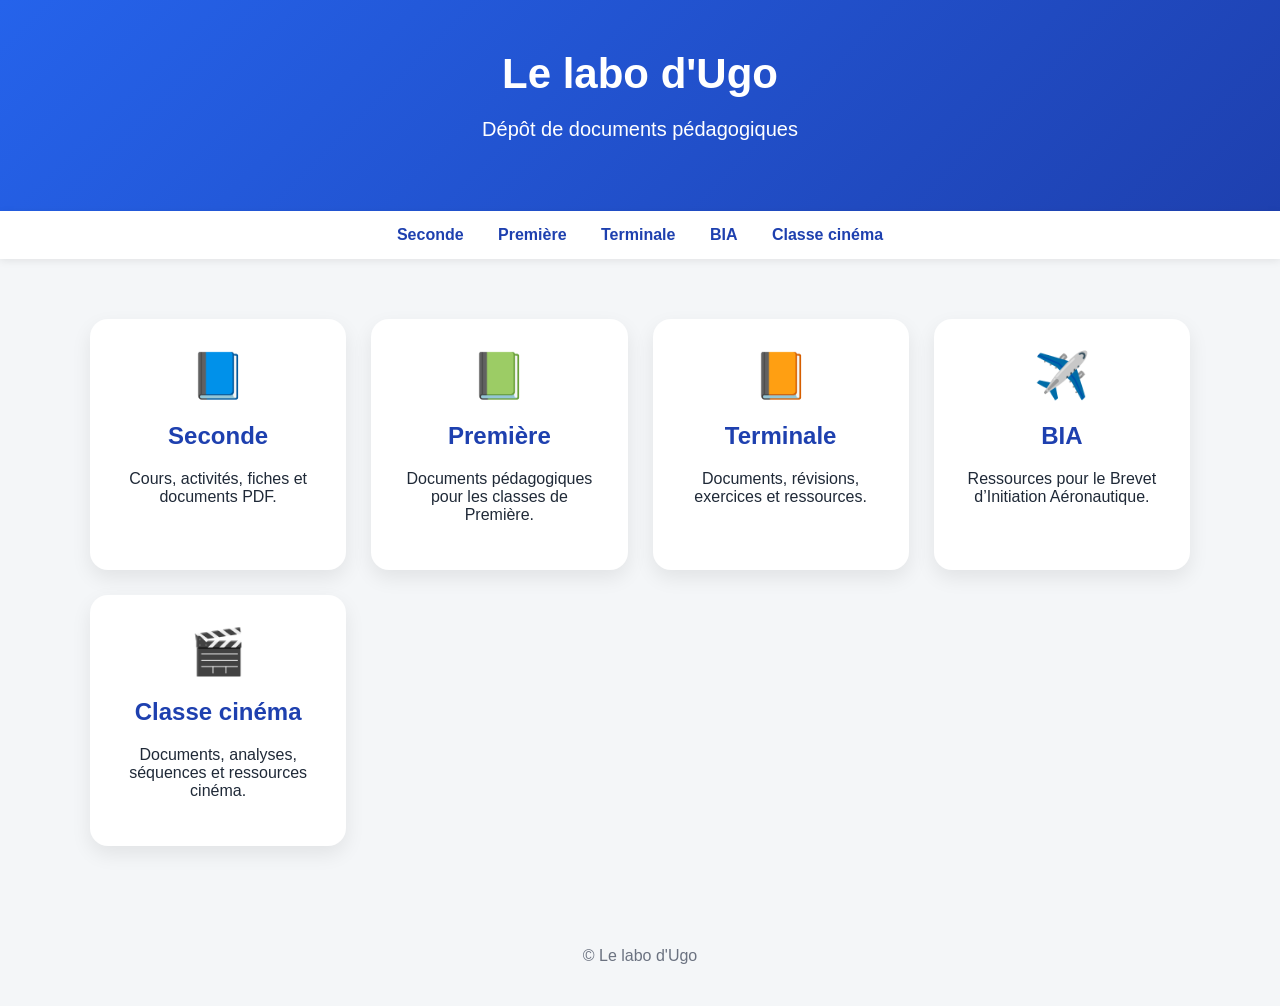
<file: index.html>
<!DOCTYPE html>
<html lang="fr">
<head>
  <meta charset="UTF-8">
  <title>Le labo d'Ugo</title>
  <link rel="stylesheet" href="style.css">
</head>

<body>

<header>
  <h1>Le labo d'Ugo</h1>
  <p>Dépôt de documents pédagogiques</p>
</header>

<nav>
  <a href="Seconde/">Seconde</a>
  <a href="Premiere/">Première</a>
  <a href="Terminale/">Terminale</a>
  <a href="BIA/">BIA</a>
  <a href="Classe_cinema/">Classe cinéma</a>
</nav>

<main class="grid">

  <a class="card" href="Seconde/">
    <div class="icon">📘</div>
    <h2>Seconde</h2>
    <p>Cours, activités, fiches et documents PDF.</p>
  </a>

  <a class="card" href="Premiere/">
    <div class="icon">📗</div>
    <h2>Première</h2>
    <p>Documents pédagogiques pour les classes de Première.</p>
  </a>

  <a class="card" href="Terminale/">
    <div class="icon">📙</div>
    <h2>Terminale</h2>
    <p>Documents, révisions, exercices et ressources.</p>
  </a>

  <a class="card" href="BIA/">
    <div class="icon">✈️</div>
    <h2>BIA</h2>
    <p>Ressources pour le Brevet d’Initiation Aéronautique.</p>
  </a>

  <a class="card" href="Classe_cinema/">
    <div class="icon">🎬</div>
    <h2>Classe cinéma</h2>
    <p>Documents, analyses, séquences et ressources cinéma.</p>
  </a>

</main>

<footer>
  <p>© Le labo d'Ugo</p>
</footer>

</body>
</html>
</file>
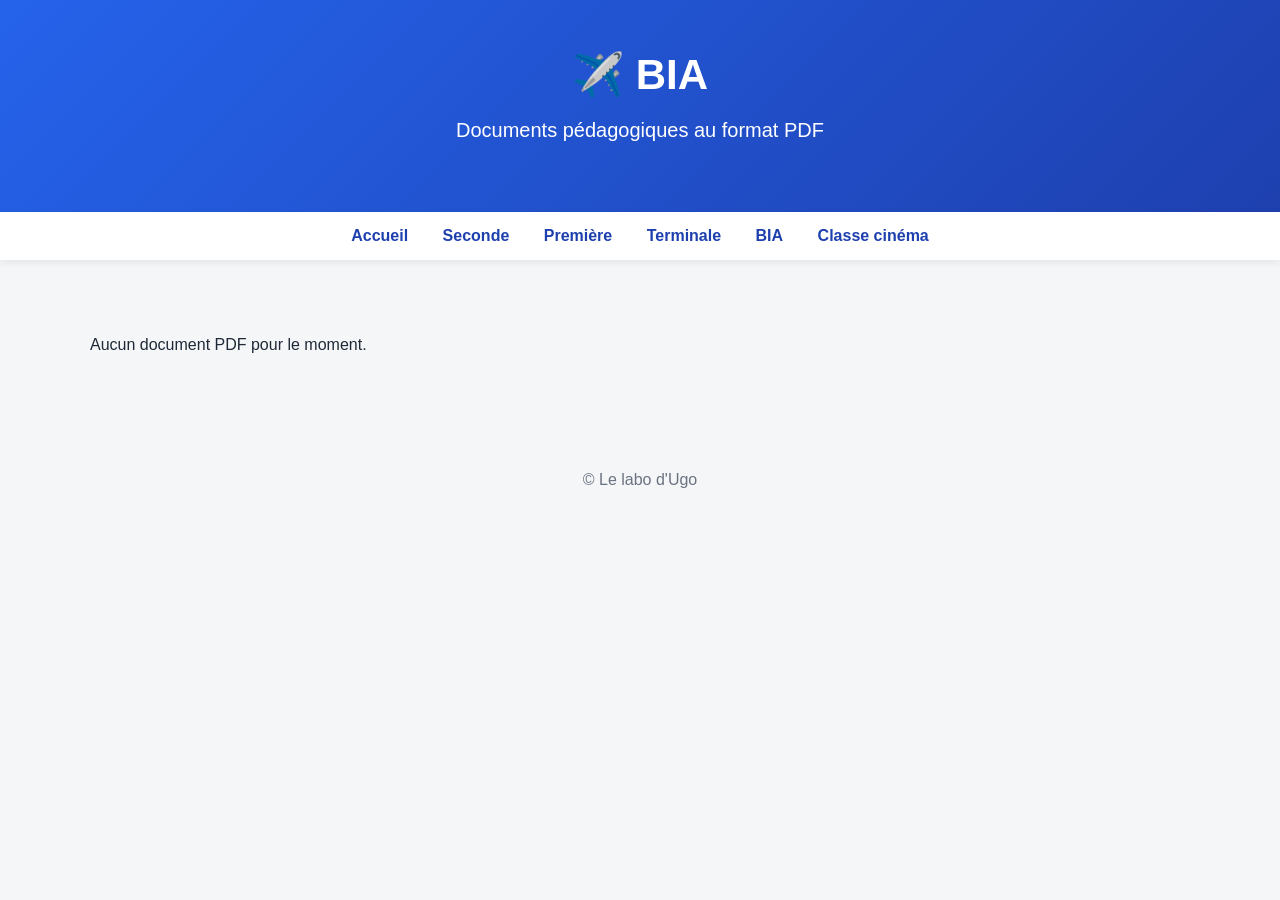
<file: BIA/index.html>
<!DOCTYPE html>
<html lang="fr">
<head>
  <meta charset="UTF-8">
  <title>BIA - Le labo d'Ugo</title>
  <link rel="stylesheet" href="../style.css">
</head>

<body>

<header>
  <h1>✈️ BIA</h1>
  <p>Documents pédagogiques au format PDF</p>
</header>

<nav>
  <a href="../">Accueil</a>
  <a href="../Seconde/">Seconde</a>
  <a href="../Premiere/">Première</a>
  <a href="../Terminale/">Terminale</a>
  <a href="../BIA/">BIA</a>
  <a href="../Classe_cinema/">Classe cinéma</a>
</nav>

<main class="grid">
<p>Aucun document PDF pour le moment.</p>
</main>

<footer>
  <p>© Le labo d'Ugo</p>
</footer>

</body>
</html>
</file>
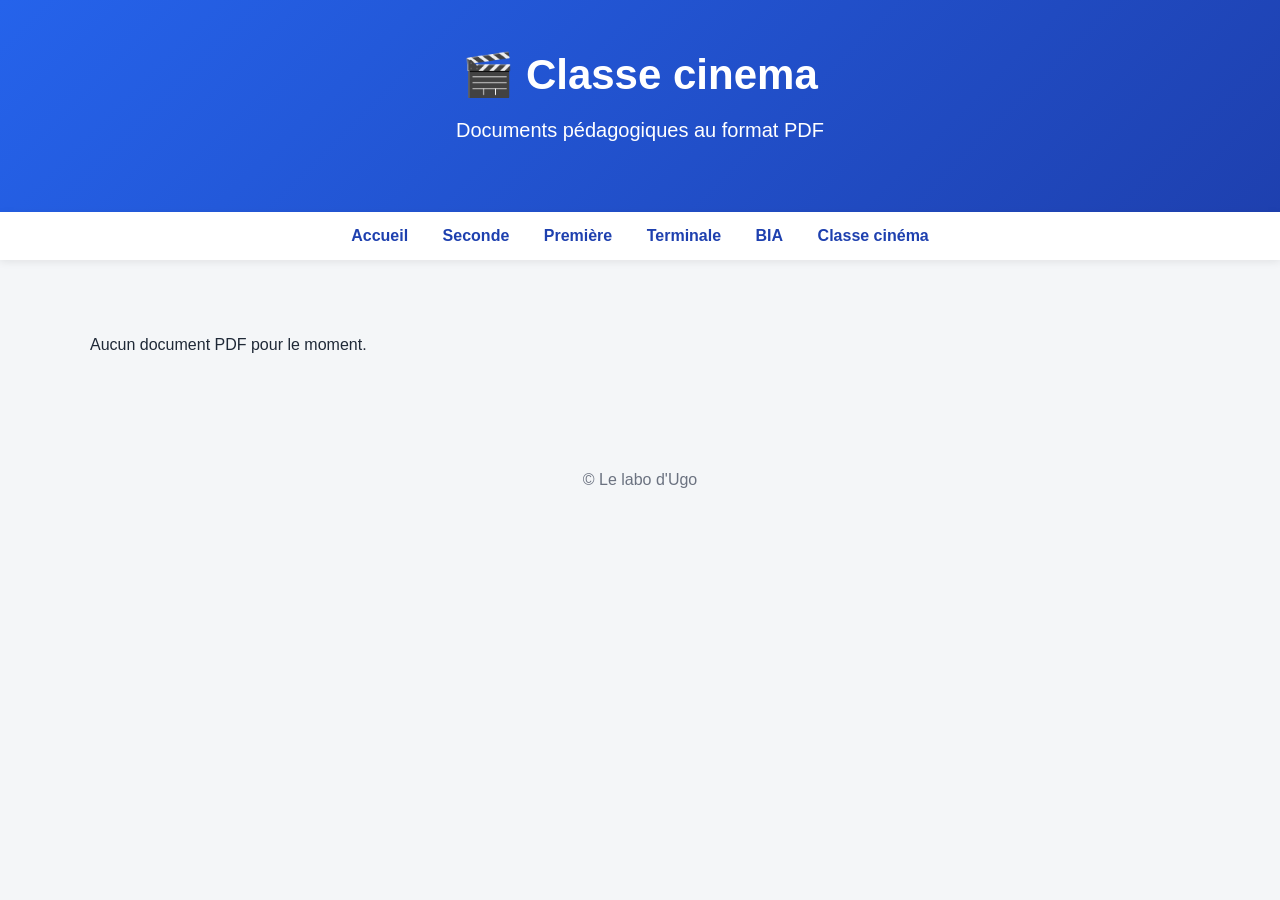
<file: Classe_cinema/index.html>
<!DOCTYPE html>
<html lang="fr">
<head>
  <meta charset="UTF-8">
  <title>Classe cinema - Le labo d'Ugo</title>
  <link rel="stylesheet" href="../style.css">
</head>

<body>

<header>
  <h1>🎬 Classe cinema</h1>
  <p>Documents pédagogiques au format PDF</p>
</header>

<nav>
  <a href="../">Accueil</a>
  <a href="../Seconde/">Seconde</a>
  <a href="../Premiere/">Première</a>
  <a href="../Terminale/">Terminale</a>
  <a href="../BIA/">BIA</a>
  <a href="../Classe_cinema/">Classe cinéma</a>
</nav>

<main class="grid">
<p>Aucun document PDF pour le moment.</p>
</main>

<footer>
  <p>© Le labo d'Ugo</p>
</footer>

</body>
</html>
</file>
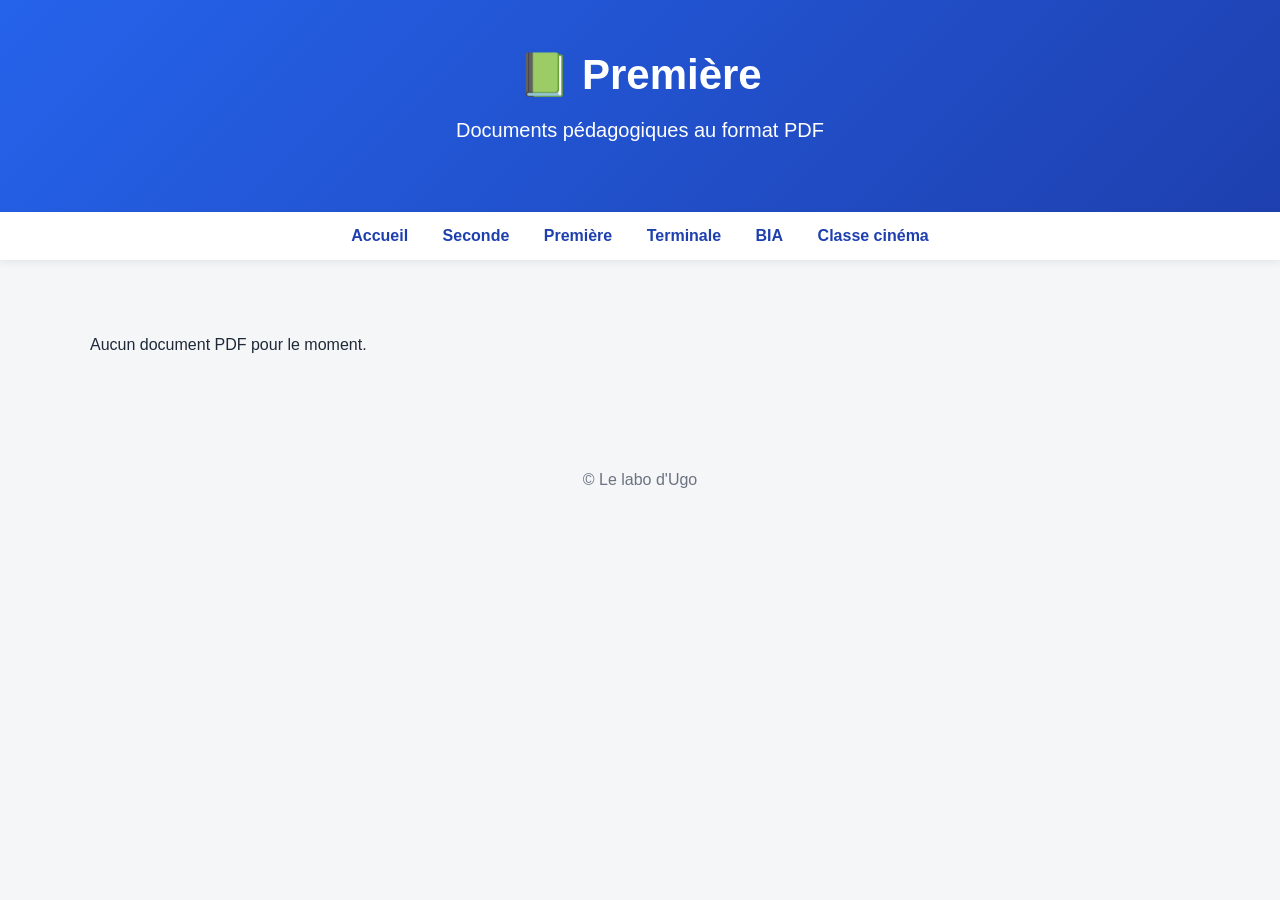
<file: Premiere/index.html>
<!DOCTYPE html>
<html lang="fr">
<head>
  <meta charset="UTF-8">
  <title>Première - Le labo d'Ugo</title>
  <link rel="stylesheet" href="../style.css">
</head>

<body>

<header>
  <h1>📗 Première</h1>
  <p>Documents pédagogiques au format PDF</p>
</header>

<nav>
  <a href="../">Accueil</a>
  <a href="../Seconde/">Seconde</a>
  <a href="../Premiere/">Première</a>
  <a href="../Terminale/">Terminale</a>
  <a href="../BIA/">BIA</a>
  <a href="../Classe_cinema/">Classe cinéma</a>
</nav>

<main class="grid">
<p>Aucun document PDF pour le moment.</p>
</main>

<footer>
  <p>© Le labo d'Ugo</p>
</footer>

</body>
</html>
</file>
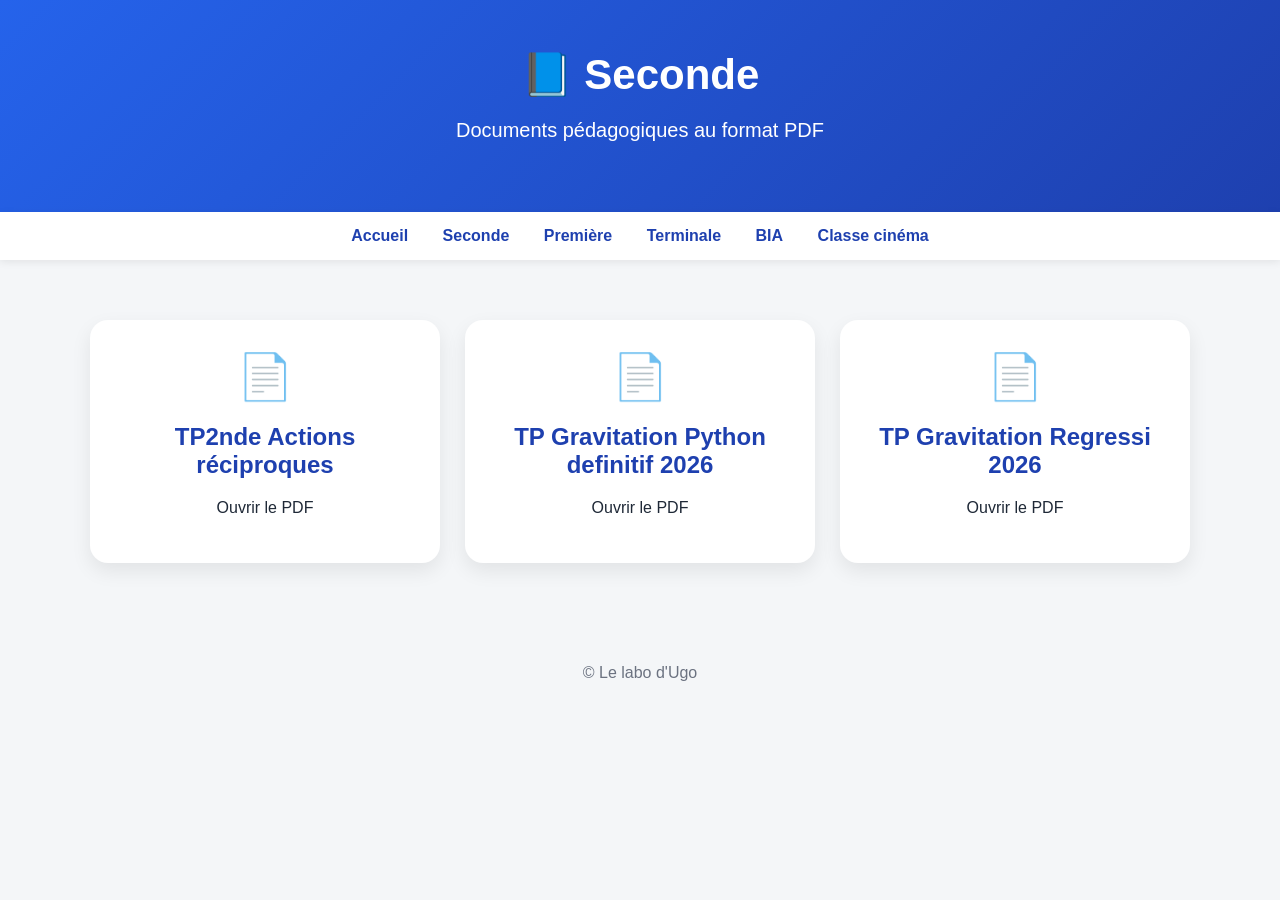
<file: Seconde/index.html>
<!DOCTYPE html>
<html lang="fr">
<head>
  <meta charset="UTF-8">
  <title>Seconde - Le labo d'Ugo</title>
  <link rel="stylesheet" href="../style.css">
</head>

<body>

<header>
  <h1>📘 Seconde</h1>
  <p>Documents pédagogiques au format PDF</p>
</header>

<nav>
  <a href="../">Accueil</a>
  <a href="../Seconde/">Seconde</a>
  <a href="../Premiere/">Première</a>
  <a href="../Terminale/">Terminale</a>
  <a href="../BIA/">BIA</a>
  <a href="../Classe_cinema/">Classe cinéma</a>
</nav>

<main class="grid">

  <a class="card" href="TP2nde_Actions_réciproques.pdf">
    <div class="icon">📄</div>
    <h2>TP2nde Actions réciproques</h2>
    <p>Ouvrir le PDF</p>
  </a>

  <a class="card" href="TP_Gravitation_Python_definitif_2026.pdf">
    <div class="icon">📄</div>
    <h2>TP Gravitation Python definitif 2026</h2>
    <p>Ouvrir le PDF</p>
  </a>

  <a class="card" href="TP_Gravitation_Regressi_2026.pdf">
    <div class="icon">📄</div>
    <h2>TP Gravitation Regressi 2026</h2>
    <p>Ouvrir le PDF</p>
  </a>

</main>

<footer>
  <p>© Le labo d'Ugo</p>
</footer>

</body>
</html>
</file>
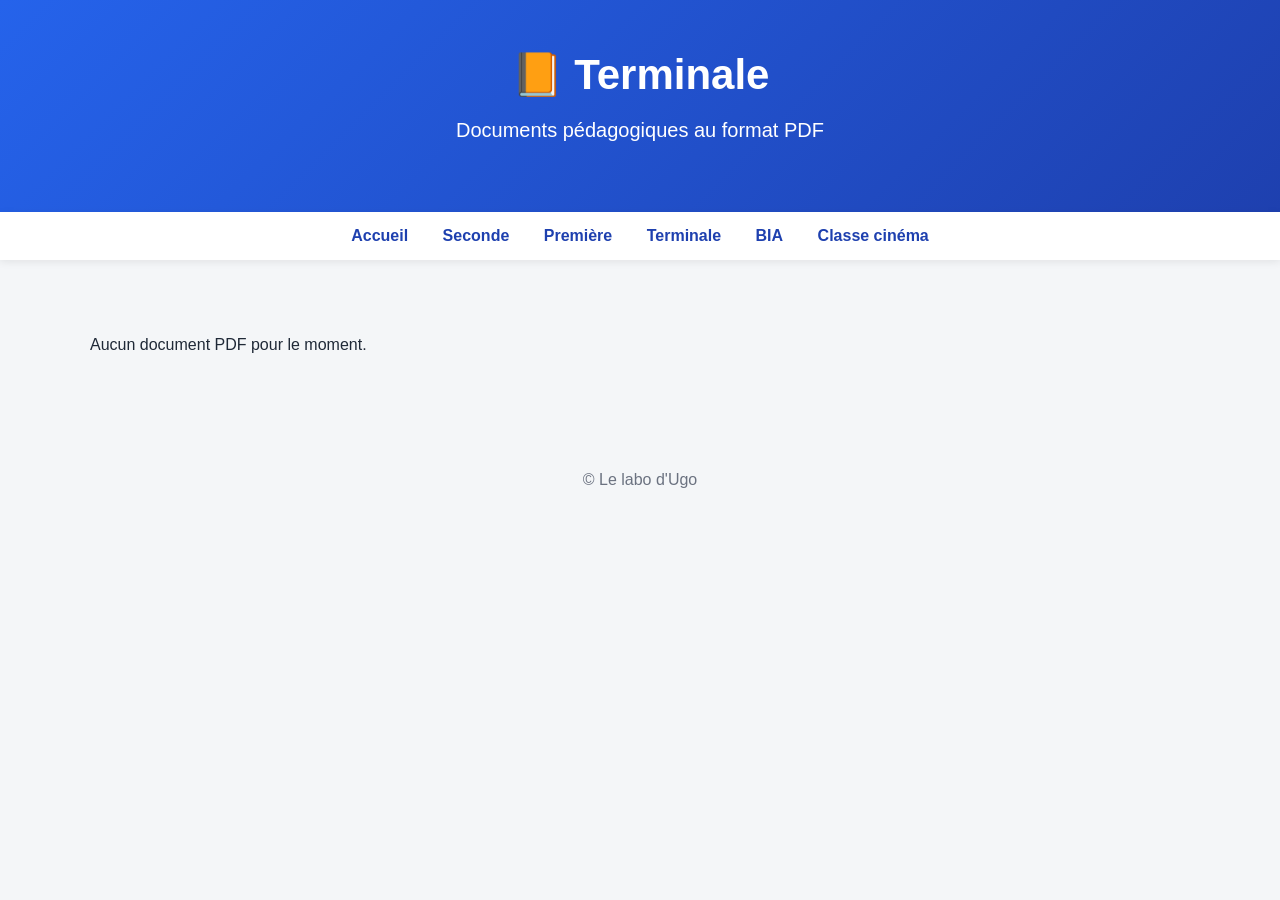
<file: Terminale/index.html>
<!DOCTYPE html>
<html lang="fr">
<head>
  <meta charset="UTF-8">
  <title>Terminale - Le labo d'Ugo</title>
  <link rel="stylesheet" href="../style.css">
</head>

<body>

<header>
  <h1>📙 Terminale</h1>
  <p>Documents pédagogiques au format PDF</p>
</header>

<nav>
  <a href="../">Accueil</a>
  <a href="../Seconde/">Seconde</a>
  <a href="../Premiere/">Première</a>
  <a href="../Terminale/">Terminale</a>
  <a href="../BIA/">BIA</a>
  <a href="../Classe_cinema/">Classe cinéma</a>
</nav>

<main class="grid">
<p>Aucun document PDF pour le moment.</p>
</main>

<footer>
  <p>© Le labo d'Ugo</p>
</footer>

</body>
</html>
</file>
<file: style.css>
body {
  margin: 0;
  font-family: Arial, sans-serif;
  background: #f4f6f8;
  color: #1f2937;
}

header {
  background: linear-gradient(135deg, #2563eb, #1e40af);
  color: white;
  text-align: center;
  padding: 50px 20px;
}

header h1 {
  margin: 0;
  font-size: 42px;
}

header p {
  font-size: 20px;
}

nav {
  background: white;
  text-align: center;
  padding: 15px;
  box-shadow: 0 2px 8px rgba(0,0,0,0.08);
}

nav a {
  color: #1e40af;
  text-decoration: none;
  margin: 0 15px;
  font-weight: bold;
}

nav a:hover {
  text-decoration: underline;
}

.grid {
  max-width: 1100px;
  margin: 40px auto;
  padding: 20px;
  display: grid;
  grid-template-columns: repeat(auto-fit, minmax(220px, 1fr));
  gap: 25px;
}

.card {
  background: white;
  border-radius: 18px;
  padding: 30px;
  text-align: center;
  text-decoration: none;
  color: #1f2937;
  box-shadow: 0 8px 20px rgba(0,0,0,0.08);
  transition: transform 0.2s, box-shadow 0.2s;
}

.card:hover {
  transform: translateY(-6px);
  box-shadow: 0 14px 30px rgba(0,0,0,0.12);
}

.icon {
  font-size: 45px;
}

.card h2 {
  color: #1e40af;
}

footer {
  text-align: center;
  padding: 25px;
  color: #6b7280;
}
</file>
